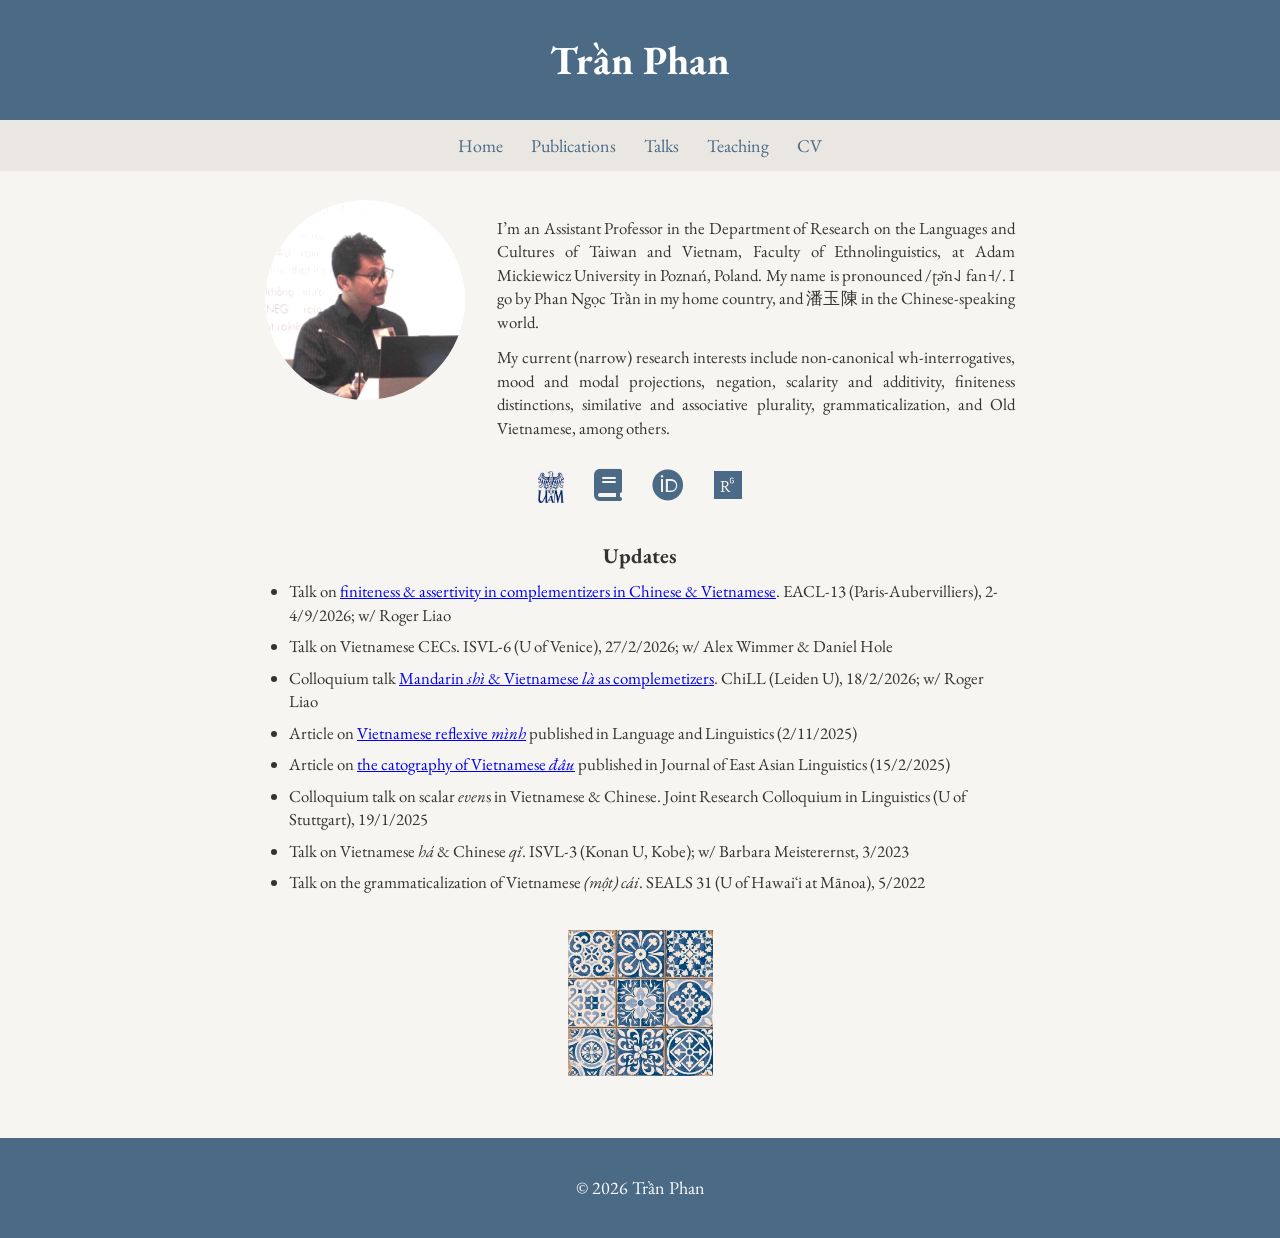
<file: index.html>
<!DOCTYPE html>
<html lang="en">
<head>
<!-- Google tag (gtag.js) -->
<script async src="https://www.googletagmanager.com/gtag/js?id=G-W8G2R2MK08"></script>
<script>
  window.dataLayer = window.dataLayer || [];
  function gtag(){dataLayer.push(arguments);}
  gtag('js', new Date());

  gtag('config', 'G-W8G2R2MK08');
</script>
<meta name="google-site-verification" content="Gx5-51kXQUoRYXP0o1XvS5WAChfy-038PQCGRmsh7GU" />
<meta charset="UTF-8">
<title>Trần Phan</title>
<link rel="icon" type="image/png" href="favicon.png">
<meta name="description" content="Trần Phan is a linguist working at the syntax–semantics–pragmatics interfaces and on the diachronic aspects of Vietnamese from a comparative perspective.">
<link rel="stylesheet" href="style.css">
<link rel="stylesheet" href="https://cdnjs.cloudflare.com/ajax/libs/font-awesome/6.5.0/css/all.min.css">
<meta name="viewport" content="width=device-width, initial-scale=1.0">
<link href="https://fonts.googleapis.com/css2?family=EB+Garamond&display=swap" rel="stylesheet">
</head>

<body>

<header>
  <h1>Trần Phan</h1>
</header>

<nav>
  <a href="index.html">Home</a>
  <a href="publications.html">Publications</a>
  <a href="talks.html">Talks</a>
  <a href="teaching.html">Teaching</a>
  <a href="cv.html" target="_blank">CV</a>
</nav>

<section class="content">

  <div class="hero">

    <div class="profile-photo">
      <img src="profile.jpg">
    </div>

    <div class="hero-text">

           <div class="positions">
        <p>I’m an Assistant Professor in the Department of Research on the Languages and Cultures of Taiwan and Vietnam, Faculty of Ethnolinguistics, at Adam Mickiewicz University in Poznań, Poland. My name is pronounced /ʈə̆n˨˩ fan˧/. I go by Phan Ngọc Trần in my home country, and 潘玉陳 in the Chinese-speaking world.</p>
        <p>My current (narrow) research interests include non-canonical wh-interrogatives, mood and modal projections, negation, scalarity and additivity, finiteness distinctions, similative and associative plurality, grammaticalization, and Old Vietnamese, among others.</p>
      </div>

    </div><!-- end hero-text -->

  </div><!-- end hero -->

<div class="icons">
  <a href="https://researchportal.amu.edu.pl/info/author/UAM0ba3052d3c284673a0ecd88d40bfbf97" class="uam-icon" aria-label="UAM research portal"></a>
  <a href="https://scholar.google.com/citations?user=9Uhs-WUAAAAJ&hl=en"><i class="fas fa-book"></i></a>
  <a href="https://orcid.org/0000-0002-2295-314X"><i class="fab fa-orcid"></i></a>
  <a href="https://www.researchgate.net/profile/Tran-Phan-13"><i class="fab fa-researchgate"></i></a>
 
</div>

  <div class="updates">
    <h3>Updates</h3>
    <ul>
      <li>Talk on <a href="https://eacl-13.sciencesconf.org/resource/page/id/31" target="_blank">finiteness &amp; assertivity in complementizers in Chinese & Vietnamese</a>. EACL-13 (Paris-Aubervilliers), 2-4/9/2026; w/ Roger Liao</li>
      <li>Talk on Vietnamese CECs. ISVL-6 (U of Venice), 27/2/2026; w/ Alex Wimmer &amp; Daniel Hole</li>
      <li>Colloquium talk <a href="https://www.universiteitleiden.nl/en/events/2026/02/mandarin-shi-and-vietnamese-la-a-tale-of-two-complementizers" target="_blank">Mandarin <i>shì</i> &amp; Vietnamese <i>là</i> as complemetizers</a>. ChiLL (Leiden U), 18/2/2026; w/ Roger Liao</li>
      <li>Article on <a href="https://benjamins.com/catalog/lali.00250.cho" target="_blank">Vietnamese reflexive <i>mình</i></a> published in Language and Linguistics (2/11/2025)</li>
      <li>Article on <a href="https://link.springer.com/article/10.1007/s10831-024-09288-8" target="_blank">the catography of Vietnamese <i>đâu</i></a> published in Journal of East Asian Linguistics (15/2/2025)</li>
      <li>Colloquium talk on scalar <i>even</i>s in Vietnamese &amp; Chinese. Joint Research Colloquium in Linguistics (U of Stuttgart), 19/1/2025</li>
      <li>Talk on Vietnamese <i>há</i> &amp; Chinese <i>qǐ</i>. ISVL-3 (Konan U, Kobe); w/ Barbara Meisterernst, 3/2023</li>
      <li>Talk on the grammaticalization of Vietnamese <i>(một) cái</i>. SEALS 31 (U of Hawaiʻi at Mānoa), 5/2022</li>
    </ul>
  </div>

  <div class="tile-image">
    <img src="tile.jpg">
  </div>

</section>

<footer>
  <p>© 2026 Trần Phan</p>
</footer>

</body>
</html>
</file>
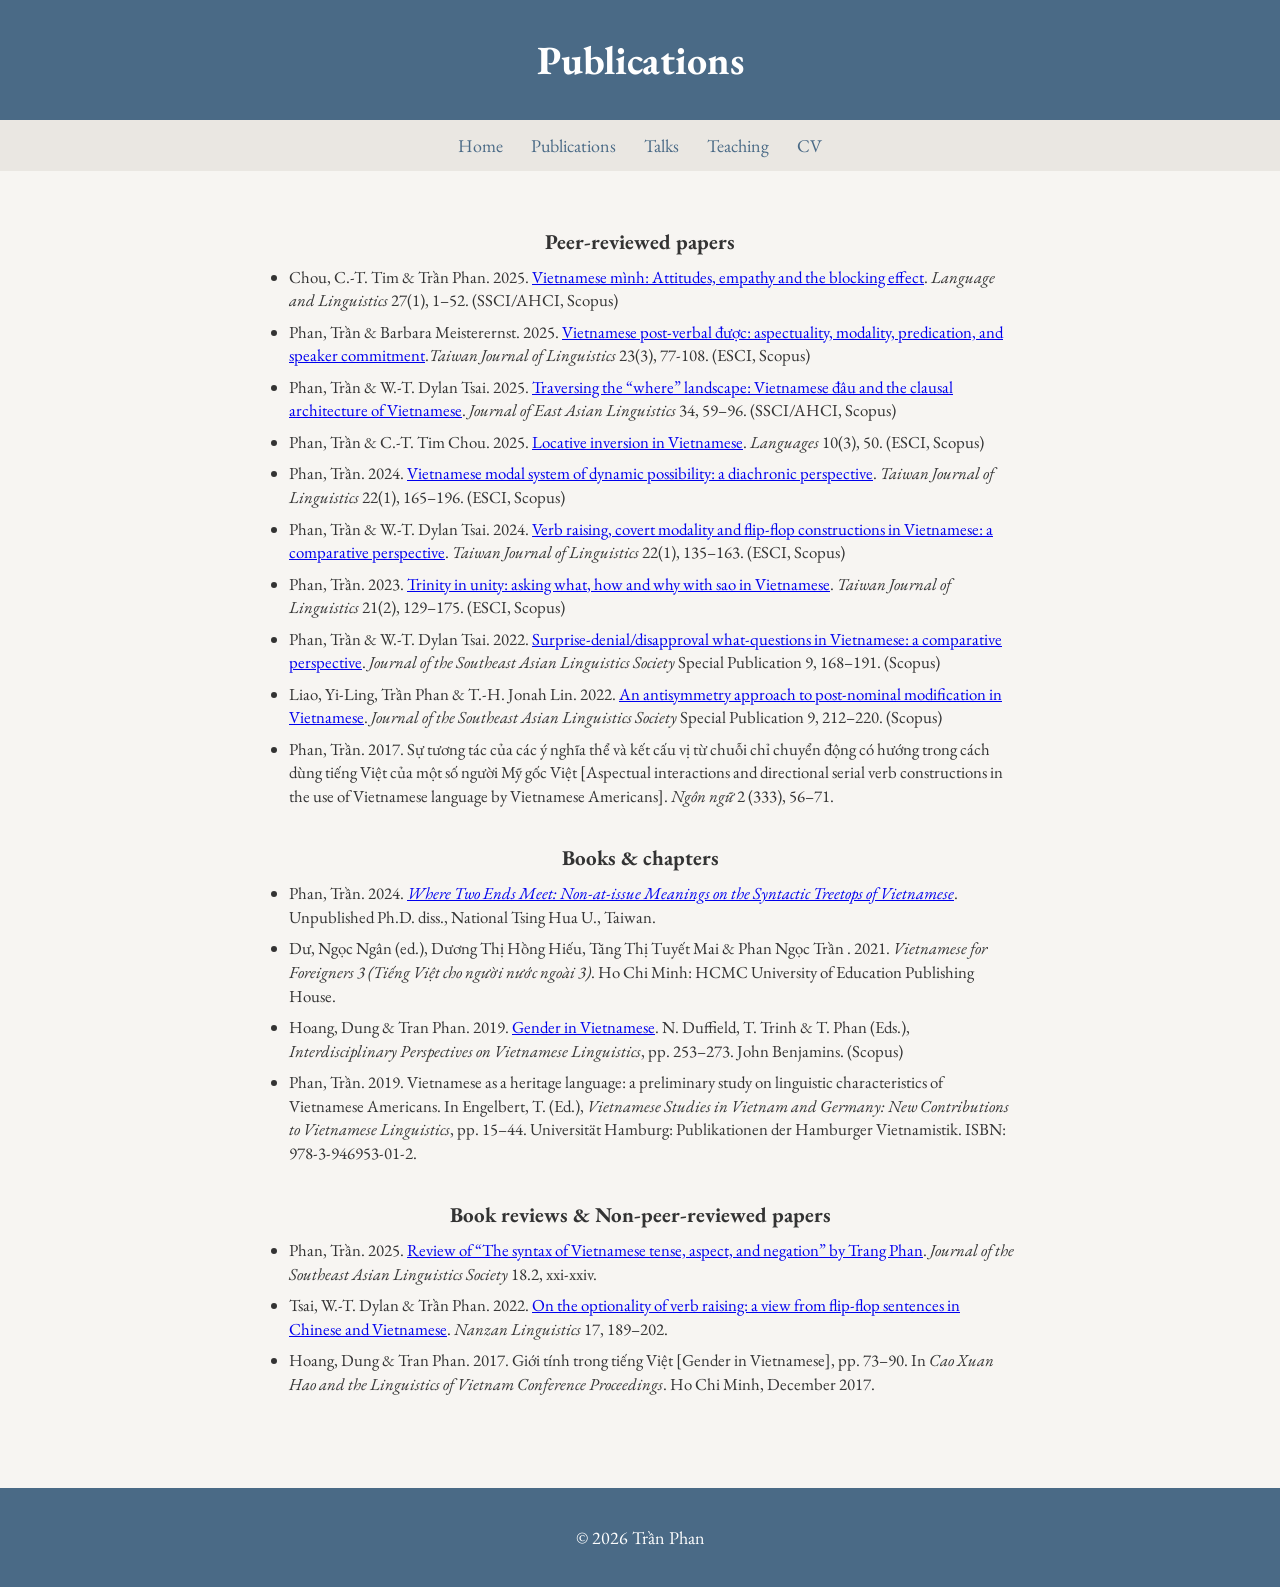
<file: publications.html>
<!DOCTYPE html>
<html lang="en">
<head>
<!-- Google tag (gtag.js) -->
<script async src="https://www.googletagmanager.com/gtag/js?id=G-W8G2R2MK08"></script>
<script>
  window.dataLayer = window.dataLayer || [];
  function gtag(){dataLayer.push(arguments);}
  gtag('js', new Date());

  gtag('config', 'G-W8G2R2MK08');
</script>
<meta charset="UTF-8">
<title>Publications | Trần Phan</title>
  <link rel="icon" type="image/png" href="favicon.png">
  <meta name="description" content="Publications by Trần Phan, a Poland-based linguist working at the syntax–semantics–pragmatics interfaces and on the diachronic aspects of Vietnamese from a comparative perspective.">
<link rel="stylesheet" href="style.css">
  <meta name="viewport" content="width=device-width, initial-scale=1.0">
  <link href="https://fonts.googleapis.com/css2?family=EB+Garamond&display=swap" rel="stylesheet">
</head>

<body>

<header>
  <h1>Publications</h1>
</header>

<nav>
  <a href="index.html">Home</a>
  <a href="publications.html">Publications</a>
  <a href="talks.html">Talks</a>
  <a href="teaching.html">Teaching</a>
  <a href="cv.html">CV</a>
</nav>

<section class="content">

<h3>Peer-reviewed papers</h3>

<ul>
<li>
  Chou, C.-T. Tim & Trần Phan. 2025. <a href="https://benjamins.com/catalog/lali.00250.cho" target="_blank">Vietnamese mình: Attitudes, empathy and the blocking effect</a>. 
  <i>Language and Linguistics</i> 27(1), 1–52. (SSCI/AHCI, Scopus)
</li>
<li>Phan, Trần & Barbara Meisterernst. 2025. <a href="https://toaj.stpi.niar.org.tw/index/journal/volume/article/4b1141f999606742019974b7d4e8058a" target="_blank">Vietnamese post-verbal được: aspectuality, modality, predication, and speaker commitment</a>.<i>Taiwan Journal of Linguistics</i> 23(3), 77-108. (ESCI, Scopus)</li>
<li>Phan, Trần & W.-T. Dylan Tsai. 2025. <a href="https://link.springer.com/article/10.1007/s10831-024-09288-8" target="_blank">Traversing the “where” landscape: Vietnamese đâu and the clausal architecture of Vietnamese</a>. <i>Journal of East Asian Linguistics</i> 34, 59–96. (SSCI/AHCI, Scopus)</li>
<li>Phan, Trần & C.-T. Tim Chou. 2025. <a href="https://link.springer.com/article/10.1007/s10831-024-09288-8" target="_blank">Locative inversion in Vietnamese</a>. <i>Languages</i> 10(3), 50. (ESCI, Scopus)</li>
<li>Phan, Trần. 2024. <a href="https://toaj.stpi.narl.org.tw/index/journal/volume/article/4b1141f98d3ee9c1018d413cc94700ed" target="_blank">Vietnamese modal system of dynamic possibility: a diachronic perspective</a>. <i>Taiwan Journal of Linguistics</i> 22(1), 165–196. (ESCI, Scopus)</li>
<li>Phan, Trần & W.-T. Dylan Tsai. 2024. <a href="https://toaj.stpi.narl.org.tw/index/journal/volume/article/4b1141f98d3ee9c1018d413cc94700ec" target="_blank">Verb raising, covert modality and flip-flop constructions in Vietnamese: a comparative perspective</a>. <i>Taiwan Journal of Linguistics</i> 22(1), 135–163. (ESCI, Scopus)</li>
<li>Phan, Trần. 2023. <a href="https://toaj.stpi.narl.org.tw/index/journal/volume/article/4b1141f98adacf95018b2eaa31241713" target="_blank">Trinity in unity: asking what, how and why with sao in Vietnamese</a>. <i>Taiwan Journal of Linguistics</i> 21(2), 129–175. (ESCI, Scopus)</li>
<li>Phan, Trần & W.-T. Dylan Tsai. 2022. <a href="http://hdl.handle.net/10524/52500" target="_blank">Surprise-denial/disapproval what-questions in Vietnamese: a comparative perspective</a>. <i>Journal of the Southeast Asian Linguistics Society</i> Special Publication 9, 168–191. (Scopus)</li>
<li>Liao, Yi-Ling, Trần Phan & T.-H. Jonah Lin. 2022. <a href="http://hdl.handle.net/10524/52500" target="_blank">An antisymmetry approach to post-nominal modification in Vietnamese</a>. <i>Journal of the Southeast Asian Linguistics Society</i> Special Publication 9, 212–220. (Scopus)</li>
<li>Phan, Trần. 2017. Sự tương tác của các ý nghĩa thể và kết cấu vị từ chuỗi chỉ chuyển động có hướng trong cách dùng tiếng Việt của một số người Mỹ gốc Việt [Aspectual interactions and directional serial verb constructions in the use of Vietnamese language by Vietnamese Americans]. <i>Ngôn ngữ</i> 2 (333), 56–71.</li>
</ul>

<h3>Books & chapters</h3>

<ul>
<li>Phan, Trần. 2024. <i><a href="tranphandiss2024.pdf" target="_blank">Where Two Ends Meet: Non-at-issue Meanings on the Syntactic Treetops of Vietnamese</a></i>. Unpublished Ph.D. diss., National Tsing Hua U., Taiwan.</li>
<li>Dư, Ngọc Ngân (ed.), Dương Thị Hồng Hiếu, Tăng Thị Tuyết Mai & Phan Ngọc Trần . 2021. <i>Vietnamese for Foreigners 3 (Tiếng Việt cho người nước ngoài 3)</i>. Ho Chi Minh: HCMC University of Education Publishing House.</li>
<li>Hoang, Dung & Tran Phan. 2019. <a href="https://benjamins.com/catalog/slcs.211.12hoa" target="_blank">Gender in Vietnamese</a>. N. Duffield, T. Trinh & T. Phan (Eds.), <i>Interdisciplinary Perspectives on Vietnamese Linguistics</i>, pp. 253–273. John Benjamins. (Scopus)</li>
<li>Phan, Trần. 2019. Vietnamese as a heritage language: a preliminary study on linguistic characteristics of Vietnamese Americans. In Engelbert, T. (Ed.), <i>Vietnamese Studies in Vietnam and Germany: New Contributions to Vietnamese Linguistics</i>, pp. 15–44. Universität Hamburg: Publikationen der Hamburger Vietnamistik. ISBN: 978-3-946953-01-2.</li>  
</ul>

<h3>Book reviews & Non-peer-reviewed papers</h3>

<ul>
<li>Phan, Trần. 2025. <a href="https://evols.library.manoa.hawaii.edu/items/bfe4d68c-78e1-491f-bdc1-81e537076b77" target="_blank">Review of “The syntax of Vietnamese tense, aspect, and negation” by Trang Phan</a>. <i>Journal of the Southeast Asian Linguistics Society</i> 18.2, xxi-xxiv.</li>
<li>Tsai, W.-T. Dylan & Trần Phan. 2022. <a href="https://www.ic.nanzan-u.ac.jp/LINGUISTICS/publication/pdf/NL17-W.-T.D.Tsai.pdf" target="_blank">On the optionality of verb raising: a view from flip-flop sentences in Chinese and Vietnamese</a>. <i>Nanzan Linguistics</i> 17, 189–202.</li>
<li>Hoang, Dung & Tran Phan. 2017. Giới tính trong tiếng Việt [Gender in Vietnamese], pp. 73–90. In <i>Cao Xuan Hao and the Linguistics of Vietnam Conference Proceedings</i>. Ho Chi Minh, December 2017.</li>
</ul>
  
</section>

<footer>
<p>© 2026 Trần Phan</p>
</footer>

</body>
</html>
</file>
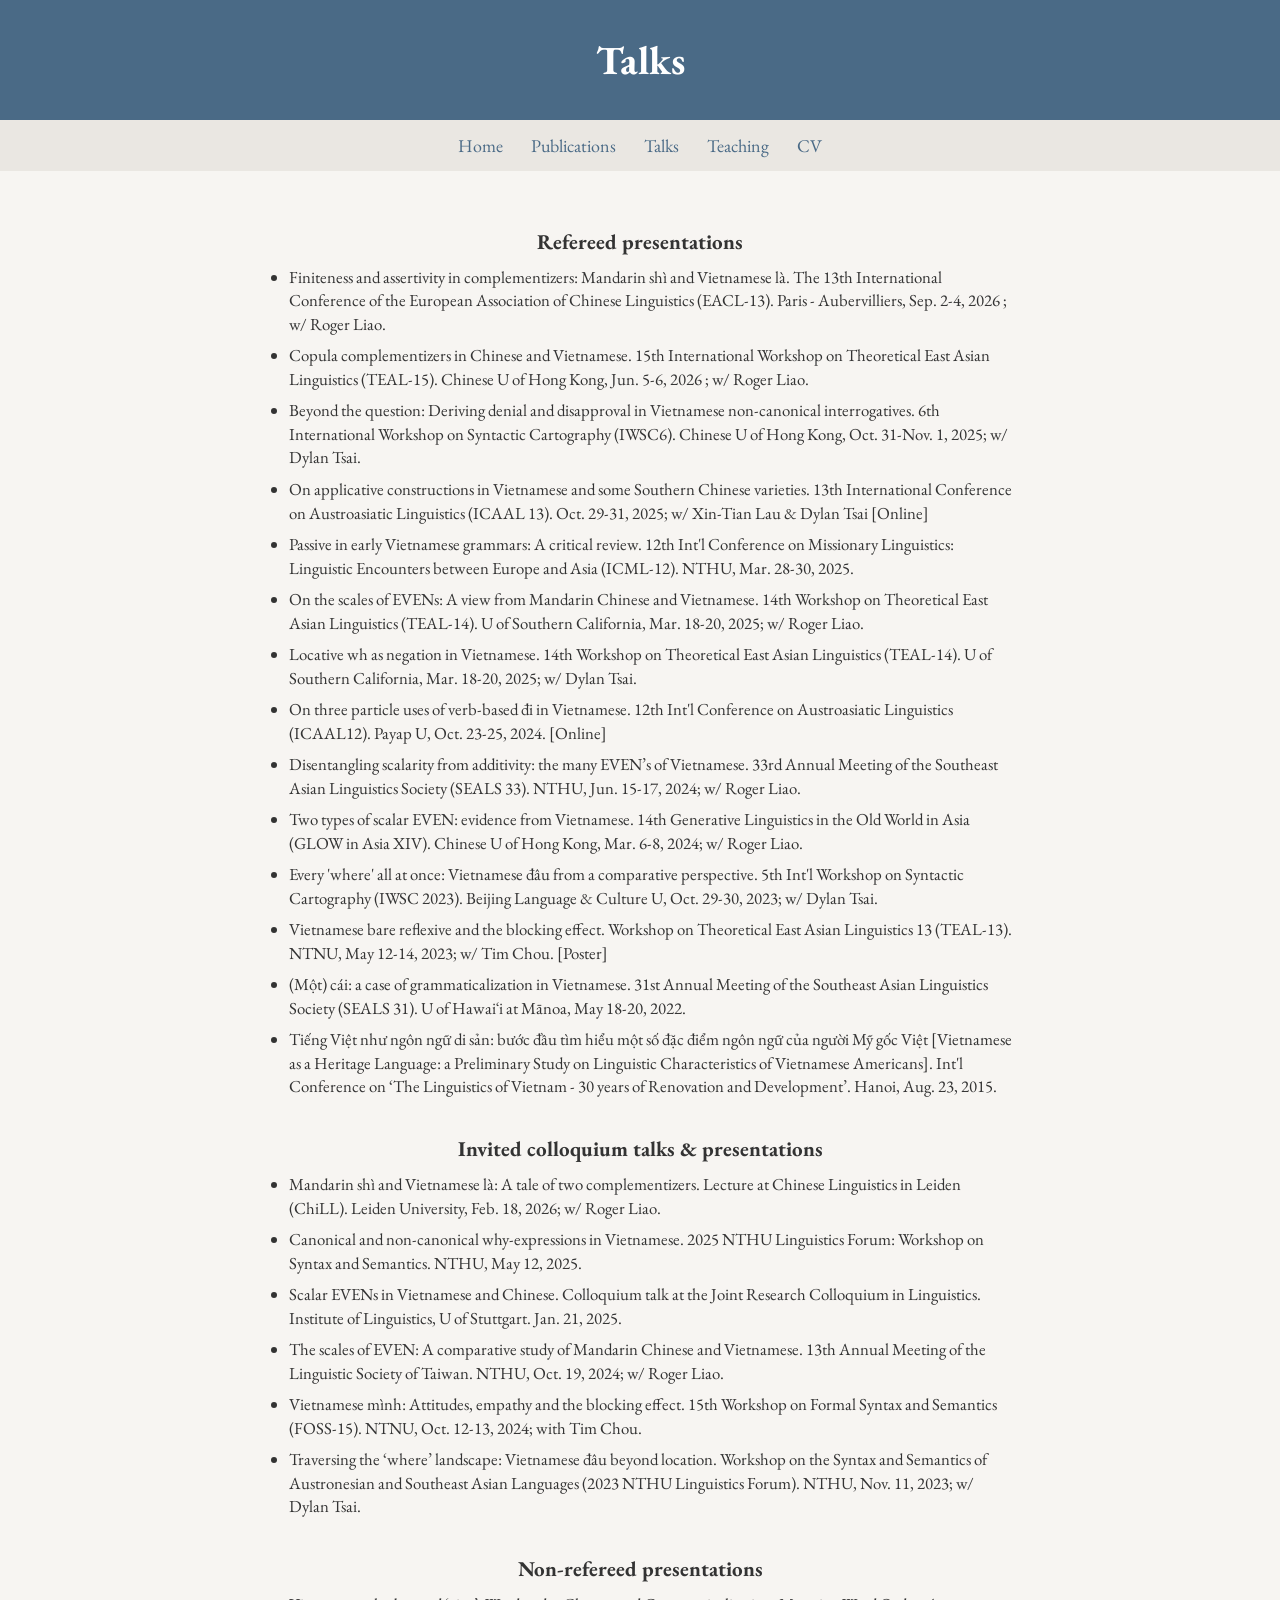
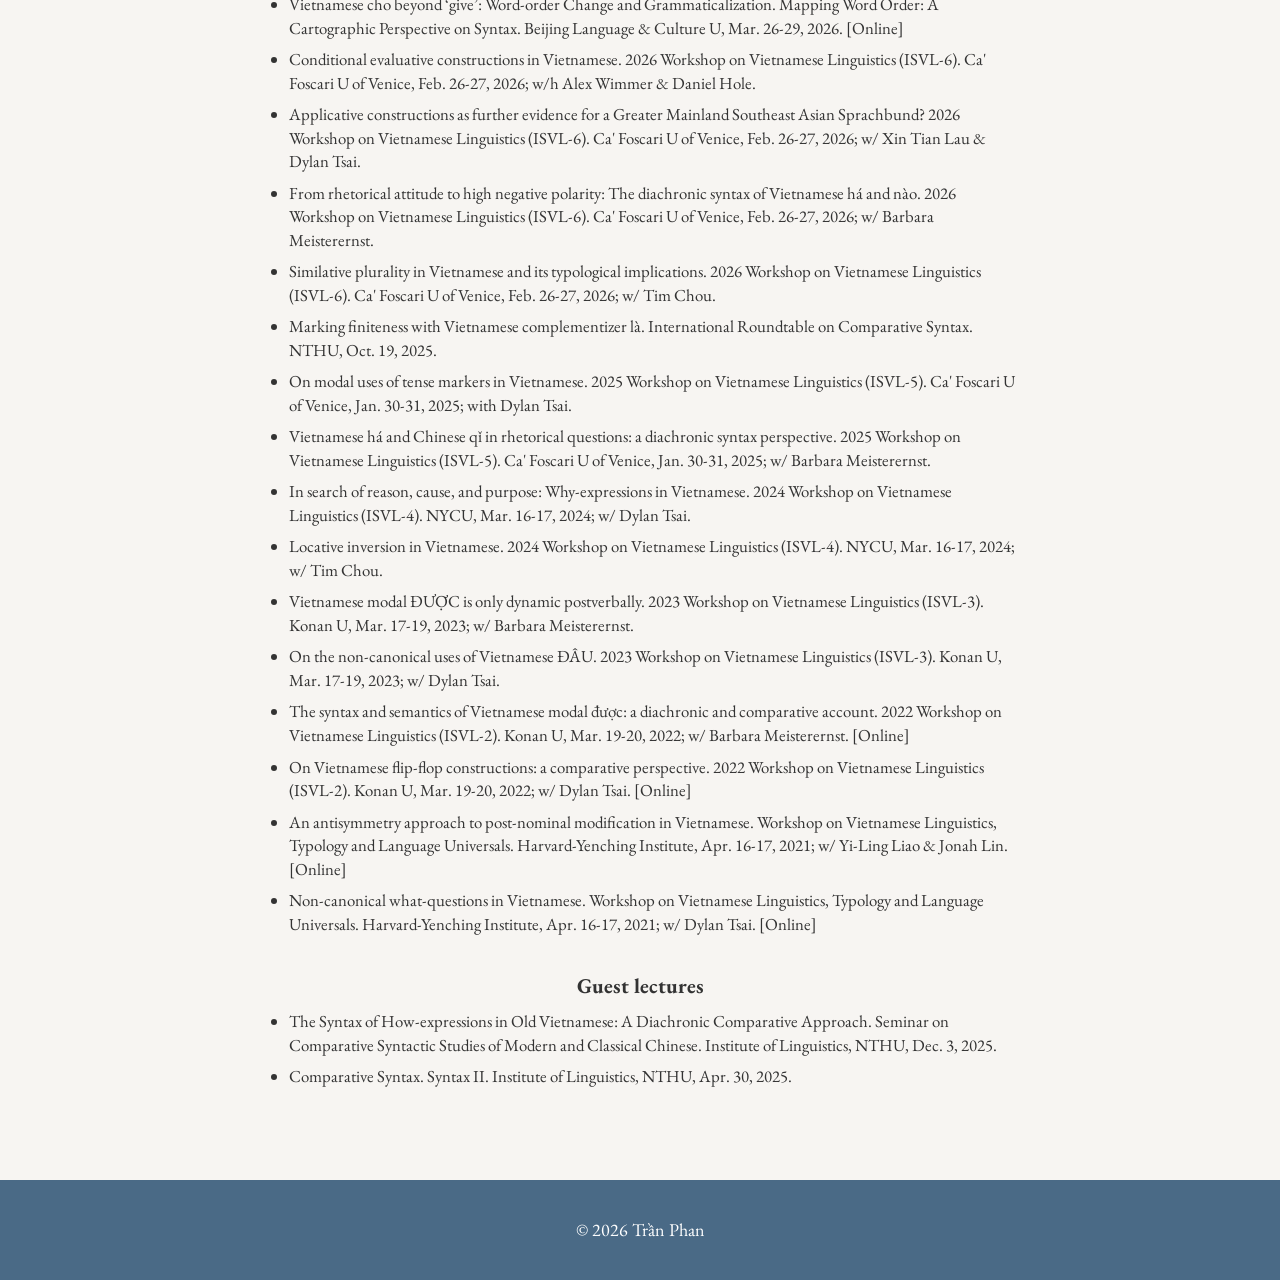
<file: talks.html>
<!DOCTYPE html>
<html lang="en">
<head>
 <!-- Google tag (gtag.js) -->
<script async src="https://www.googletagmanager.com/gtag/js?id=G-W8G2R2MK08"></script>
<script>
  window.dataLayer = window.dataLayer || [];
  function gtag(){dataLayer.push(arguments);}
  gtag('js', new Date());

  gtag('config', 'G-W8G2R2MK08');
</script>
<meta charset="UTF-8">
<title>Talks | Trần Phan</title>
  <link rel="icon" type="image/png" href="favicon.png">
  <meta name="description" content="Talks and presentations by Trần Phan, a Poland-based linguist working at the syntax–semantics–pragmatics interfaces and on the diachronic aspects of Vietnamese from a comparative perspective.">
<link rel="stylesheet" href="style.css">
  <meta name="viewport" content="width=device-width, initial-scale=1.0">
  <link href="https://fonts.googleapis.com/css2?family=EB+Garamond&display=swap" rel="stylesheet">
</head>

<body>

<header>
  <h1>Talks</h1>
</header>

<nav>
  <a href="index.html">Home</a>
  <a href="publications.html">Publications</a>
  <a href="talks.html">Talks</a>
  <a href="teaching.html">Teaching</a>
  <a href="cv.html">CV</a>
</nav>

<section class="content">

<h3>Refereed presentations</h3>

<ul>
<li>Finiteness and assertivity in complementizers: Mandarin shì and Vietnamese là. The 13th International Conference of the European Association of Chinese Linguistics (EACL-13). Paris - Aubervilliers, Sep. 2-4, 2026 ; w/ Roger Liao.</li>
<li>Copula complementizers in Chinese and Vietnamese. 15th International Workshop on Theoretical East Asian Linguistics (TEAL-15). Chinese U of Hong Kong, Jun. 5-6, 2026 ; w/ Roger Liao.</li>
<li>Beyond the question: Deriving denial and disapproval in Vietnamese non-canonical interrogatives. 6th International Workshop on Syntactic Cartography (IWSC6). Chinese U of Hong Kong, Oct. 31-Nov. 1, 2025; w/ Dylan Tsai.</li>
<li>On applicative constructions in Vietnamese and some Southern Chinese varieties. 13th International Conference on Austroasiatic Linguistics (ICAAL 13). Oct. 29-31, 2025; w/ Xin-Tian Lau & Dylan Tsai [Online]</li>
<li>Passive in early Vietnamese grammars: A critical review. 12th Int'l Conference on Missionary Linguistics: Linguistic Encounters between Europe and Asia (ICML-12). NTHU, Mar. 28-30, 2025.</li>
<li>On the scales of EVENs: A view from Mandarin Chinese and Vietnamese. 14th Workshop on Theoretical East Asian Linguistics (TEAL-14). U of Southern California, Mar. 18-20, 2025; w/ Roger Liao. </li>
<li>Locative wh as negation in Vietnamese. 14th Workshop on Theoretical East Asian Linguistics (TEAL-14). U of Southern California, Mar. 18-20, 2025; w/ Dylan Tsai.</li>
<li>On three particle uses of verb-based đi in Vietnamese. 12th Int'l Conference on Austroasiatic Linguistics (ICAAL12). Payap U, Oct. 23-25, 2024. [Online]</li>
<li>Disentangling scalarity from additivity: the many EVEN’s of Vietnamese. 33rd Annual Meeting of the Southeast Asian Linguistics Society (SEALS 33). NTHU, Jun. 15-17, 2024; w/ Roger Liao.</li>
<li>Two types of scalar EVEN: evidence from Vietnamese. 14th Generative Linguistics in the Old World in Asia (GLOW in Asia XIV). Chinese U of Hong Kong, Mar. 6-8, 2024; w/ Roger Liao.</li>
<li>Every 'where' all at once: Vietnamese đâu from a comparative perspective. 5th Int'l Workshop on Syntactic Cartography (IWSC 2023). Beijing Language & Culture U, Oct. 29-30, 2023; w/ Dylan Tsai.</li>
<li>Vietnamese bare reflexive and the blocking effect. Workshop on Theoretical East Asian Linguistics 13 (TEAL-13). NTNU, May 12-14, 2023; w/ Tim Chou. [Poster]</li>
<li>(Một) cái: a case of grammaticalization in Vietnamese. 31st Annual Meeting of the Southeast Asian Linguistics Society (SEALS 31). U of Hawaiʻi at Mānoa, May 18-20, 2022.</li>
<li>Tiếng Việt như ngôn ngữ di sản: bước đầu tìm hiểu một số đặc điểm ngôn ngữ của người Mỹ gốc Việt [Vietnamese as a Heritage Language: a Preliminary Study on Linguistic Characteristics of Vietnamese Americans]. Int'l Conference on ‘The Linguistics of Vietnam - 30 years of Renovation and Development’. Hanoi, Aug. 23, 2015.</li>
</ul>

<h3>Invited colloquium talks & presentations</h3>

<ul>
<li>Mandarin shì and Vietnamese là: A tale of two complementizers. Lecture at Chinese Linguistics in Leiden (ChiLL). Leiden University, Feb. 18, 2026; w/ Roger Liao.</li>
<li>Canonical and non-canonical why-expressions in Vietnamese. 2025 NTHU Linguistics Forum: Workshop on Syntax and Semantics. NTHU, May 12, 2025.</li>
<li>Scalar EVENs in Vietnamese and Chinese. Colloquium talk at the Joint Research Colloquium in Linguistics. Institute of Linguistics, U of Stuttgart. Jan. 21, 2025.</li>
<li>The scales of EVEN: A comparative study of Mandarin Chinese and Vietnamese. 13th Annual Meeting of the Linguistic Society of Taiwan. NTHU, Oct. 19, 2024; w/ Roger Liao.</li>
<li>Vietnamese mình: Attitudes, empathy and the blocking effect. 15th Workshop on Formal Syntax and Semantics (FOSS-15).  NTNU, Oct. 12-13, 2024; with Tim Chou.</li>
<li>Traversing the ‘where’ landscape: Vietnamese đâu beyond location. Workshop on the Syntax and Semantics of Austronesian and Southeast Asian Languages (2023 NTHU Linguistics Forum). NTHU, Nov. 11, 2023; w/ Dylan Tsai.</li>
</ul>

<h3>Non-refereed presentations</h3>

<ul>
<li>Vietnamese cho beyond ‘give’: Word-order Change and Grammaticalization. Mapping Word Order: A Cartographic Perspective on Syntax. Beijing Language & Culture U, Mar. 26-29, 2026. [Online]</li>
<li>Conditional evaluative constructions in Vietnamese. 2026 Workshop on Vietnamese Linguistics (ISVL-6). Ca' Foscari U of Venice, Feb. 26-27, 2026; w/h Alex Wimmer & Daniel Hole.</li>
<li>Applicative constructions as further evidence for a Greater Mainland Southeast Asian Sprachbund? 2026 Workshop on Vietnamese Linguistics (ISVL-6). Ca' Foscari U of Venice, Feb. 26-27, 2026; w/ Xin Tian Lau & Dylan Tsai.</li>
<li>From rhetorical attitude to high negative polarity: The diachronic syntax of Vietnamese há and nào. 2026 Workshop on Vietnamese Linguistics (ISVL-6). Ca' Foscari U of Venice, Feb. 26-27, 2026; w/ Barbara Meisterernst.</li>
<li>Similative plurality in Vietnamese and its typological implications. 2026 Workshop on Vietnamese Linguistics (ISVL-6). Ca' Foscari U of Venice, Feb. 26-27, 2026; w/ Tim Chou.</li>
<li>Marking finiteness with Vietnamese complementizer là. International Roundtable on Comparative Syntax. NTHU, Oct. 19, 2025.</li>
<li>On modal uses of tense markers in Vietnamese. 2025 Workshop on Vietnamese Linguistics (ISVL-5). Ca' Foscari U of Venice, Jan. 30-31, 2025; with Dylan Tsai.</li>
<li>Vietnamese há and Chinese qǐ in rhetorical questions: a diachronic syntax perspective. 2025 Workshop on Vietnamese Linguistics (ISVL-5). Ca' Foscari U of Venice, Jan. 30-31, 2025; w/ Barbara Meisterernst.</li>
<li>In search of reason, cause, and purpose: Why-expressions in Vietnamese. 2024 Workshop on Vietnamese Linguistics (ISVL-4). NYCU, Mar. 16-17, 2024; w/ Dylan Tsai.</li>
<li>Locative inversion in Vietnamese. 2024 Workshop on Vietnamese Linguistics (ISVL-4). NYCU, Mar. 16-17, 2024; w/ Tim Chou.</li>
<li>Vietnamese modal ĐƯỢC is only dynamic postverbally. 2023 Workshop on Vietnamese Linguistics (ISVL-3). Konan U, Mar. 17-19, 2023; w/ Barbara Meisterernst.</li>
<li>On the non-canonical uses of Vietnamese ĐÂU. 2023 Workshop on Vietnamese Linguistics (ISVL-3). Konan U, Mar. 17-19, 2023; w/ Dylan Tsai.</li>
<li>The syntax and semantics of Vietnamese modal được: a diachronic and comparative account. 2022 Workshop on Vietnamese Linguistics (ISVL-2). Konan U, Mar. 19-20, 2022; w/ Barbara Meisterernst. [Online]</li>
<li>On Vietnamese flip-flop constructions: a comparative perspective. 2022 Workshop on Vietnamese Linguistics (ISVL-2). Konan U, Mar. 19-20, 2022; w/ Dylan Tsai. [Online]</li>
<li>An antisymmetry approach to post-nominal modification in Vietnamese. Workshop on Vietnamese Linguistics, Typology and Language Universals. Harvard-Yenching Institute, Apr. 16-17, 2021; w/ Yi-Ling Liao & Jonah Lin. [Online]</li>
<li>Non-canonical what-questions in Vietnamese. Workshop on Vietnamese Linguistics, Typology and Language Universals. Harvard-Yenching Institute, Apr. 16-17, 2021; w/ Dylan Tsai. [Online]</li>
</ul>

<h3>Guest lectures</h3>

<ul>
<li>The Syntax of How-expressions in Old Vietnamese:  A Diachronic Comparative Approach. Seminar on Comparative Syntactic Studies of Modern and Classical Chinese. Institute of Linguistics, NTHU, Dec. 3, 2025. </li>
<li>Comparative Syntax. Syntax II. Institute of Linguistics, NTHU, Apr. 30, 2025.</li>
</ul>
  
</section>

<footer>
<p>© 2026 Trần Phan</p>
</footer>

</body>
</html>
</file>
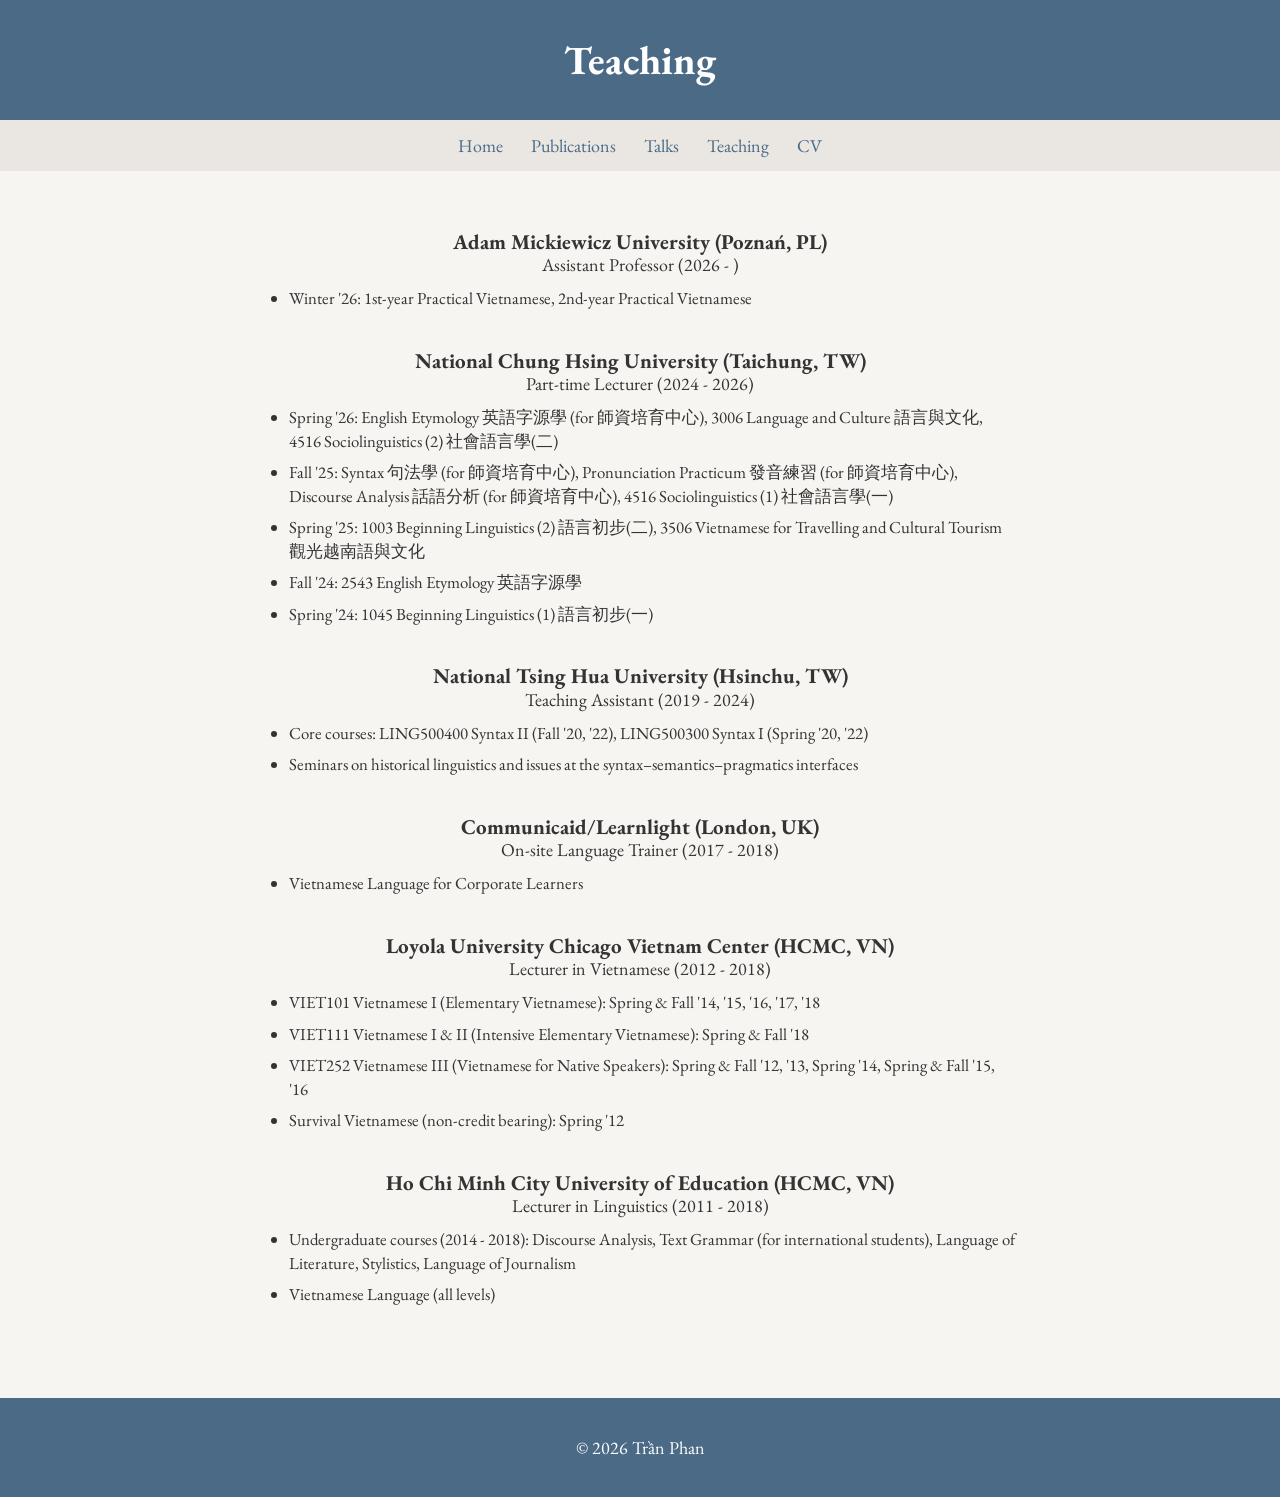
<file: teaching.html>
<!DOCTYPE html>
<html lang="en">
<head>
 <!-- Google tag (gtag.js) -->
<script async src="https://www.googletagmanager.com/gtag/js?id=G-W8G2R2MK08"></script>
<script>
  window.dataLayer = window.dataLayer || [];
  function gtag(){dataLayer.push(arguments);}
  gtag('js', new Date());

  gtag('config', 'G-W8G2R2MK08');
</script>
<meta charset="UTF-8">
<title>Teaching | Trần Phan</title>
  <link rel="icon" type="image/png" href="favicon.png">
  <meta name="description" content="Teaching by Trần Phan, a Poland-based linguist working at the syntax–semantics–pragmatics interfaces and on the diachronic aspects of Vietnamese from a comparative perspective.">
<link rel="stylesheet" href="style.css">
  <meta name="viewport" content="width=device-width, initial-scale=1.0">
  <link href="https://fonts.googleapis.com/css2?family=EB+Garamond&display=swap" rel="stylesheet">
</head>

<body>

<header>
  <h1>Teaching</h1>
</header>

<nav>
  <a href="index.html">Home</a>
  <a href="publications.html">Publications</a>
  <a href="talks.html">Talks</a>
  <a href="teaching.html">Teaching</a>
  <a href="cv.html">CV</a>
</nav>

<section class="content">

<h3>Adam Mickiewicz University (Poznań, PL)</h3>
  <p>Assistant Professor (2026 - )</p>

<ul>
<li>Winter '26: 1st-year Practical Vietnamese, 2nd-year Practical Vietnamese</li>
</ul>
 
<h3>National Chung Hsing University (Taichung, TW)</h3>
  <p>Part-time Lecturer (2024 - 2026)</p>

<ul>
<li>Spring '26: English Etymology 英語字源學 (for 師資培育中心), 3006 Language and Culture 語言與文化, 4516 Sociolinguistics (2) 社會語言學(二)</li>
<li>Fall '25: Syntax 句法學 (for 師資培育中心), Pronunciation Practicum 發音練習 (for 師資培育中心), Discourse Analysis 話語分析 (for 師資培育中心), 4516 Sociolinguistics (1) 社會語言學(一)</li>
<li>Spring '25: 1003 Beginning Linguistics (2) 語言初步(二), 3506 Vietnamese for Travelling and Cultural Tourism 觀光越南語與文化</li>
<li>Fall '24: 2543 English Etymology 英語字源學</li>
<li>Spring '24: 1045 Beginning Linguistics (1) 語言初步(一)</li>
</ul>

<h3>National Tsing Hua University (Hsinchu, TW)</h3>
  <p>Teaching Assistant (2019 - 2024)</p>

<ul>
<li>Core courses: LING500400 Syntax II (Fall '20, '22), LING500300 Syntax I (Spring '20, '22)</li>
<li>Seminars on historical linguistics and issues at the syntax–semantics–pragmatics interfaces</li>
</ul>

<h3>Communicaid/Learnlight (London, UK)</h3>
  <p>On-site Language Trainer (2017 - 2018)</p>

<ul>
<li>Vietnamese Language for Corporate Learners</li>
</ul>

<h3>Loyola University Chicago Vietnam Center (HCMC, VN)</h3>
  <p>Lecturer in Vietnamese (2012 - 2018)</p>

<ul>
<li>VIET101 Vietnamese I (Elementary Vietnamese):  Spring & Fall '14, '15, '16, '17, '18</li>
<li>VIET111 Vietnamese I & II (Intensive Elementary Vietnamese): Spring & Fall '18</li>
<li>VIET252 Vietnamese III (Vietnamese for Native Speakers): Spring & Fall '12, '13, Spring '14, Spring & Fall '15, '16</li>
<li>Survival Vietnamese (non-credit bearing): Spring '12</li>
</ul>

<h3>Ho Chi Minh City University of Education (HCMC, VN)</h3>
  <p>Lecturer in Linguistics (2011 - 2018)</p>

<ul>
<li>Undergraduate courses (2014 - 2018): Discourse Analysis, Text Grammar (for international students), Language of Literature, Stylistics, Language of Journalism</li>
<li>Vietnamese Language (all levels)</li>
</ul>

</section>

<footer>
<p>© 2026 Trần Phan</p>
</footer>

</body>
</html>
</file>
<file: style.css>
body {
  font-family: "EB Garamond", Garamond, "Times New Roman", serif;
  margin: 0;
  background: #f7f5f2;
  color: #333;
  line-height: 1.4;
  font-size: 18px;
}

/* HEADER */
header {
  background: #4a6a86;
  color: white;
  text-align: center;
  padding: 2rem 1rem;
}

header h1 {
  margin: 0;
  font-size: 2.5rem;
}

header p {
  margin-top: 0.4rem;
  font-size: 1rem;
}

/* NAV */
nav {
  text-align: center;
  padding: 0.8rem;
  background: #eae7e2;
}

nav a {
  margin: 0 12px;
  text-decoration: none;
  color: #4a6a86;
}

/* CONTENT */
.content {
  max-width: 750px;
  margin: auto;
  text-align: center;
  padding: 1.5rem;
}

/* TEXT BLOCKS */
.content p {
  margin: 6px 0;
}

/* HEADINGS */
h3 {
  margin-top: 2rem;
  margin-bottom: 0;
}

/* tighter spacing between h3 and following p */
.content h3 + p {
  margin-top: -4px;
  margin-bottom: 2px;
}

/* LISTS */
ul {
  list-style-position: outside;
  padding-left: 1.5rem;
  text-align: left;
  margin-top: 0.6rem;
  margin-bottom: 2.2rem;
  max-width: 100%;
}

li {
  font-size: 1.05rem;
  margin-bottom: 0.5rem;
  line-height: 1.4;
}

/* HERO LAYOUT — photo left, text right */
.hero {
  display: flex;
  flex-direction: row;
  align-items: flex-start;
  gap: 2rem;
  margin-bottom: 0.5rem;
}

.profile-photo {
  text-align: center;
  flex-shrink: 0;
  margin: 0.3rem 0 0;
}

.profile-photo img {
  width: 200px;
  border-radius: 50%;
}

.hero-text {
  display: flex;
  flex-direction: column;
  align-items: flex-start;
  flex: 1;
  text-align: left;
}

/* override global .content center for hero text */
.hero .positions p {
  text-align: justify;
}

/* ICONS */
.icons {
  display: flex;
  justify-content: center;
  align-items: center;
  gap: 30px;
  margin: 1.5rem 0 0.4rem;
}

.icons a {
  font-size: 2rem;
  color: #4a6a86;
  transition: 0.2s;
}

.icons a:hover {
  transform: translateY(-4px);
  color: #2f4f66;
}

/* UAM logo, cropped to remove the empty margins of the source image */
.icons .uam-icon {
  display: block;
  height: 1em;
  aspect-ratio: 600 / 755;
  background: url("uam-logo.png") no-repeat;
  background-size: 150% auto;
  background-position: 50% 41%;
  mix-blend-mode: multiply; /* hides the white background of the PNG */
}

.icons a.uam-icon:hover {
  opacity: 0.8;
}

/* UPDATES */
.updates {
  margin-top: 1.5rem;
  text-align: left;
}

.updates h3 {
  text-align: center;
}

/* TILE IMAGE */
.tile-image {
  text-align: center;
  margin-top: 2rem;
}

.tile-image img {
  width: 145px;
}

/* FOOTER */
footer {
  background: #4a6a86;
  color: white;
  text-align: center;
  padding: 1.2rem;
  margin-top: 2rem;
}

/* POSITIONS SECTION */
.positions p {
  margin: 12px 0;
  font-size: 1.05rem;
}

.positions {
  margin-top: 10px;
  margin-bottom: 0;
}

.positions p:last-child {
  margin-bottom: 0;
}

/* =========================
   MOBILE OPTIMIZATION
========================= */
@media (max-width: 600px) {

  header h1 {
    font-size: 1.8rem;
  }

  header p {
    font-size: 1.1rem;
  }

  nav {
    padding: 0.6rem;
  }

  nav a {
    display: inline-block;
    margin: 4px 6px;
    font-size: 0.9rem;
  }

  .profile-photo img {
    width: 140px;
  }

  .content {
    padding: 1.2rem 0.8rem;
  }

  .icons {
    gap: 18px;
    flex-wrap: wrap;
    margin: 1.2rem 0 0.8rem;
  }

  .icons a {
    font-size: 1.6rem;
  }

  ul {
    padding-left: 1.2rem;
    max-width: 100%;
  }

  li {
    font-size: 1rem;
  }

  .tile-image img {
    width: 80px;
  }

  footer {
    padding: 0.9rem;
    font-size: 0.85rem;
  }

  /* hero stacks vertically on mobile */
  .hero {
    flex-direction: column;
    align-items: center;
    gap: 0.6rem;
  }

  .profile-photo {
    margin: 0;
  }

  .hero-text {
    align-items: center;
    text-align: center;
  }

  .hero .positions {
    margin-top: 0;
  }

  .hero .positions p {
    text-align: justify;
  }
}
</file>
